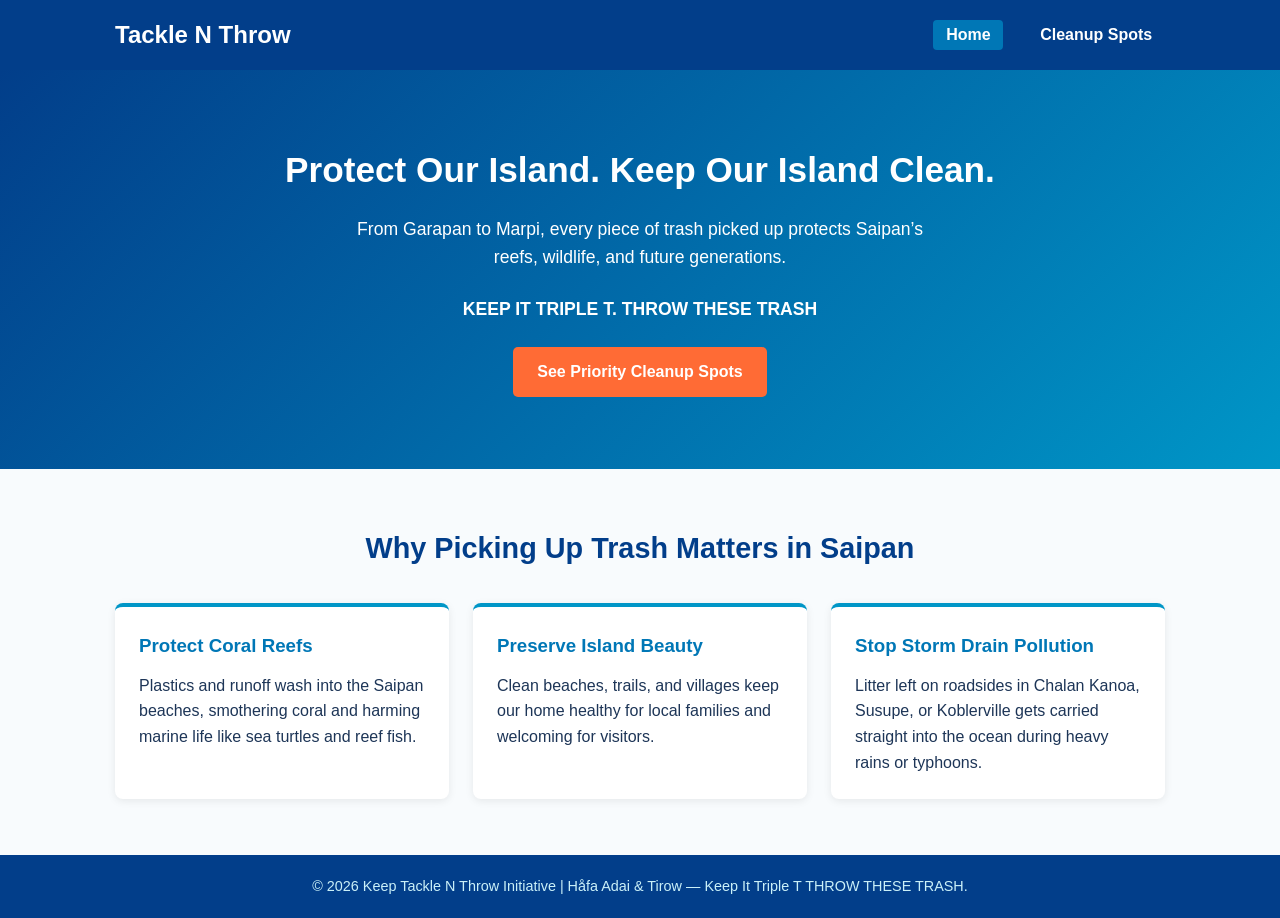
<file: Website Project/index.html>
<!DOCTYPE html>
<html lang="en">
<head>
    <meta charset="UTF-8">
    <meta name="viewport" content="width=device-width, initial-scale=1.0">
    <title> Tackle N Throw | Home</title>
    <link rel="stylesheet" href="style.css">
</head>
<body>

    <header>
        <div class="container nav-container">
            <h1 class="logo"> Tackle N Throw </h1>
            <nav>
                <ul>
                    <li><a href="index.html" class="active">Home</a></li>
                    <li><a href="spots.html">Cleanup Spots</a></li>
                </ul>
            </nav>
        </div>
    </header>

    <section class="hero">
        <div class="container">
            <h2>Protect Our Island. Keep Our Island Clean.</h2>
            <p>From Garapan to Marpi, every piece of trash picked up protects Saipan’s reefs, wildlife, and future generations.</p>
            <P class="throw">KEEP IT TRIPLE T. THROW THESE TRASH</P>
            <a href="spots.html" class="btn-primary">See Priority Cleanup Spots</a>
        </div>
    </section>

    <main class="container section">
        <h2 class="section-title">Why Picking Up Trash Matters in Saipan</h2>
        <div class="grid-3">
            <div class="card">
                <h3>Protect Coral Reefs</h3>
                <p>Plastics and runoff wash into the Saipan beaches, smothering coral and harming marine life like sea turtles and reef fish.</p>
            </div>
            <div class="card">
                <h3>Preserve Island Beauty</h3>
                <p>Clean beaches, trails, and villages keep our home healthy for local families and welcoming for visitors.</p>
            </div>
            <div class="card">
                <h3>Stop Storm Drain Pollution</h3>
                <p>Litter left on roadsides in Chalan Kanoa, Susupe, or Koblerville gets carried straight into the ocean during heavy rains or typhoons.</p>
            </div>
        </div>
    </main>

    <footer>
        <div class="container">
            <p>&copy; 2026 Keep Tackle N Throw Initiative | Håfa Adai & Tirow — Keep It Triple T THROW THESE TRASH.</p>
        </div>
    </footer>

</body>
</html>
</file>
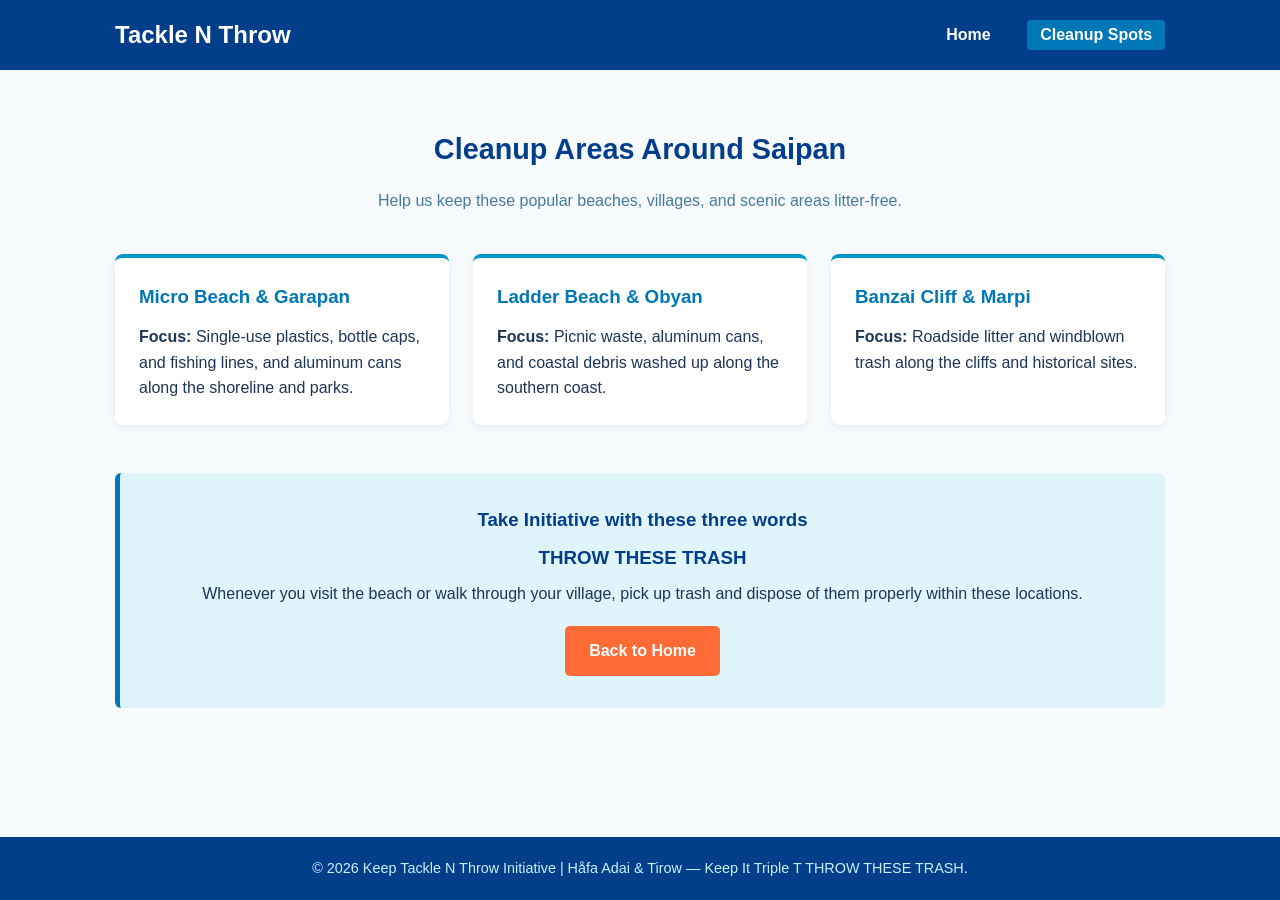
<file: Website Project/spots.html>
<!DOCTYPE html>
<html lang="en">
<head>
    <meta charset="UTF-8">
    <meta name="viewport" content="width=device-width, initial-scale=1.0">
    <title> Tackle N Throw | Cleanup Spots</title>
    <link rel="stylesheet" href="style.css">
</head>
<body>

    <header>
        <div class="container nav-container">
            <h1 class="logo">Tackle N Throw </h1>
            <nav>
                <ul>
                    <li><a href="index.html">Home</a></li>
                    <li><a href="spots.html" class="active">Cleanup Spots</a></li>
                </ul>
            </nav>
        </div>
    </header>

    <main class="container section">
        <h2 class="section-title">Cleanup Areas Around Saipan</h2>
        <p class="subtitle">Help us keep these popular beaches, villages, and scenic areas litter-free.</p>

        <div class="grid-3">
            <div class="card">
                <h3>Micro Beach & Garapan</h3>
                <p><strong>Focus:</strong> Single-use plastics, bottle caps, and fishing lines, and aluminum cans along the shoreline and parks.</p>
            </div>
            <div class="card">
                <h3>Ladder Beach & Obyan</h3>
                <p><strong>Focus:</strong> Picnic waste, aluminum cans, and coastal debris washed up along the southern coast.</p>
            </div>
            <div class="card">
                <h3>Banzai Cliff & Marpi</h3>
                <p><strong>Focus:</strong> Roadside litter and windblown trash along the cliffs and historical sites.</p>
            </div>
        </div>

        <div class="pledge-box">
            <h3>Take <strong> Initiative</strong> with these three words</h3>
            <h3><strong> THROW THESE TRASH</strong></h3>
            <p>Whenever you visit the beach or walk through your village, pick up trash and dispose of them properly within these locations.</p>
            <a href="index.html" class="btn-primary">Back to Home</a>
        </div>
    </main>
    
  <footer>
        <div class="container">
            <p>&copy; 2026 Keep Tackle N Throw Initiative | Håfa Adai & Tirow — Keep It Triple T THROW THESE TRASH.</p>
        </div>
    </footer>

</body>
</html>
</file>
<file: Website Project/style.css>
* {
    margin: 0;
    padding: 0;
    box-sizing: border-box;
}

body {
    font-family: Arial, Helvetica, sans-serif;
    line-height: 1.6;
    color: #1d3557;
    background-color: #f8fbfd;
    display: flex;
    flex-direction: column;
    min-height: 100vh;
}

.container {
    width: 90%;
    max-width: 1050px;
    margin: 0 auto;
}

header {
    background-color: #023e8a;
    color: #ffffff;
    padding: 1rem 0;
}

.nav-container {
    display: flex;
    justify-content: space-between;
    align-items: center;
}

.logo {
    font-size: 1.5rem;
}

.logo span {
    color: #48cae4;
}

nav ul {
    list-style: none;
    display: flex;
    gap: 1.5rem;
}

nav a {
    color: #ffffff;
    text-decoration: none;
    font-weight: bold;
    padding: 0.4rem 0.8rem;
    border-radius: 4px;
}

nav a:hover,
nav a.active {
    background-color: #0077b6;
}

.hero {
    background: linear-gradient(135deg, #023e8a, #0096c7);
    color: #ffffff;
    text-align: center;
    padding: 4.5rem 1rem;
}

.hero h2 {
    font-size: 2.2rem;
    margin-bottom: 1rem;
}

.hero p {
    max-width: 600px;
    margin: 0 auto 1.5rem auto;
    font-size: 1.1rem;
}

.btn-primary {
    display: inline-block;
    background-color: #ff6b35;
    color: #ffffff;
    padding: 0.75rem 1.5rem;
    text-decoration: none;
    font-weight: bold;
    border-radius: 5px;
}

.btn-primary:hover {
    background-color: #e85d2a;
}

main {
    flex: 1;
}

.section {
    padding: 3.5rem 0;
}

.section-title {
    text-align: center;
    color: #023e8a;
    margin-bottom: 1rem;
    font-size: 1.8rem;
}

.subtitle {
    text-align: center;
    margin-bottom: 2.5rem;
    color: #457b9d;
}

.grid-3 {
    display: grid;
    grid-template-columns: repeat(auto-fit, minmax(260px, 1fr));
    gap: 1.5rem;
    margin-top: 2rem;
}

.card {
    background-color: #ffffff;
    padding: 1.5rem;
    border-radius: 8px;
    border-top: 4px solid #0096c7;
    box-shadow: 0 2px 8px rgba(0, 0, 0, 0.08);
}

.card h3 {
    color: #0077b6;
    margin-bottom: 0.75rem;
}

.pledge-box {
    background-color: #e0f4fc;
    border-left: 5px solid #0077b6;
    padding: 2rem;
    margin-top: 3rem;
    border-radius: 6px;
    text-align: center;
}

.pledge-box h3 {
    margin-bottom: 0.5rem;
    color: #023e8a;
}

.pledge-box p {
    margin-bottom: 1.25rem;
}


footer {
    background-color: #023e8a;
    color: #caf0f8;
    text-align: center;
    padding: 1.25rem 0;
    font-size: 0.9rem;
}

.throw {
    font-weight: bold;
    font-family: 'Lucida Sans', 'Lucida Sans Regular', 'Lucida Grande', 'Lucida Sans Unicode', Geneva, Verdana, sans-serif;
}
</file>
